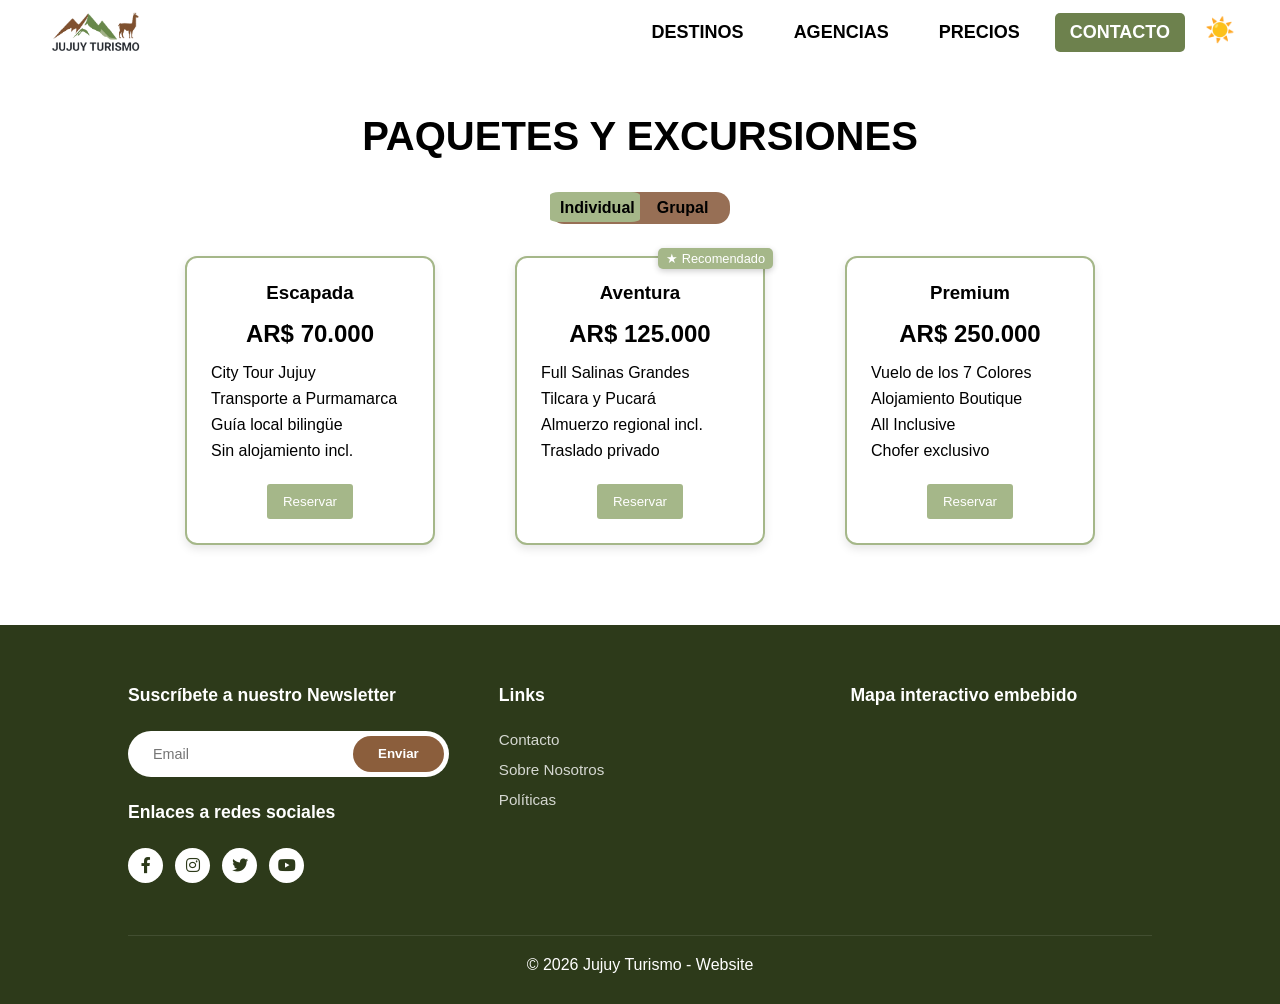
<file: precios.html>
<!DOCTYPE html>
<html lang="en">

<head>
  <meta charset="UTF-8" />
  <meta name="viewport" content="width=device-width, initial-scale=1.0" />
  <title>JUJUY TURISMO</title>
  <link rel="stylesheet" href="https://cdnjs.cloudflare.com/ajax/libs/font-awesome/6.0.0/css/all.min.css"
    integrity="sha512-9usAa10IRO0HhonpyAIVpjrylPvoDwiPUiKdWk5t3PyolY1cOd4DSE0Ga+ri4AuTroPR5aQvXU9xC6qOPnzFeg=="
    crossorigin="anonymous" referrerpolicy="no-referrer" />
  <link rel="stylesheet" href="style.css" />
</head>

<body>
  <header>
    <nav>
      <div class="wrapper">
        <div class="logo">
          <a href="index.html">
            <img id="logo-jujuy" src="img/logo-jujuy-turismo.png" alt="Logo Jujuy Turismo">
          </a>
        </div>
        <input type="radio" name="slide" id="menu_btn" />
        <input type="radio" name="slide" id="cancel_btn" />

        <ul class="nav_links">
          <label for="cancel_btn" class="btn cancel_btn">
            <i class="fas fa-times"></i>
          </label>

          <li>
            <a href="destinos.html" class="desktop_item">DESTINOS</a>
            <input type="checkbox" id="showMega" />
            <label for="showMega" class="mobile_item">DESTINOS</label>
            <div class="mega_box">
              <div class="content">
                <div class="row img_row">
                  <div class="services_img"></div>
                </div>
                <div class="row">
                  <ul class="mega_links first_links">
                    <li><a href="destinos.html#id-section-card">Pumamarca</a></li>
                    <li><a href="destinos.html#id-section-card">Salinas Grandes</a></li>
                    <li><a href="destinos.html#id-section-card">Humahuaca</a></li>
                  </ul>
                </div>
                <div class="row">
                  <ul class="mega_links">
                    <li><a href="destinos.html#id-section-table">Precios por Lugar</a></li>
                    <li><a href="destinos.html#id-galeria">Galeria</a></li>
                  </ul>
                </div>
                <div class="row">
                  <ul class="mega_links">
                    <li><a href="blog.html">Blog</a></li>
                  </ul>
                </div>
              </div>
            </div>
          </li>

          <li><a href="agencias.html">AGENCIAS</a></li>
          <li><a href="precios.html">PRECIOS</a></li>

          <li><a href="contacto.html" class="btn-reserva">CONTACTO</a></li>
          <li><button id="zenfit-toggle-mode" aria-label="Cambiar modo" class="zenfit-modo-btn">
              ☀️
            </button></li>
        </ul>
        <label for="menu_btn" class="btn menu_btn">
          <i class="fas fa-bars"></i>
        </label>
      </div>
    </nav>
  </header>


  <section id="id-section-precios" class="section-precios efecto-revelar">
    <h2>PAQUETES Y EXCURSIONES</h2>

    <!-- Toggle mensual/anual -->
    <div class="planes-container">
      <div class="toggle-container">
        <input type="checkbox" id="toggle" hidden="">
        <label for="toggle" class="switch">
          <span class="option">Individual</span>
          <span class="slider"></span>
          <span class="option">Grupal</span>
        </label>
      </div>

      <!-- Tabla de precios -->
      <div class="tabla-precios">
        <div class="plan basico">
          <h3 class="plan-title">Escapada</h3>
          <div class="ahorro">¡Ahorra 15% reservando para 4 personas</div>
          <p class="precio mensual">AR$ 70.000</p>
          <p class="precio anual">AR$ 238.000</p>
          <ul class="ul-plan">
            <li class="li-plan tooltip">City Tour Jujuy
              <span class="tooltip-text">Recorrido por casco histórico y centros culturales</span>
            </li>
            <li class="li-plan">Transporte a Purmamarca</li>
            <li class="li-plan">Guía local bilingüe</li>
            <li class="li-plan">Sin alojamiento incl.</li>
          </ul>
          <button class="button-plan">Reservar</button>
        </div>

        <div class="plan intermedio recomendado-mensual">
          <h3 class="plan-title">Aventura</h3>
          <div class="ahorro ahorro-intermedio">¡Ahorra 20% reservando para 4 personas!</div>
          <p class="precio mensual">AR$ 125.000</p>
          <p class="precio anual">AR$ 400.000</p>
          <ul class="ul-plan">
            <li class=" li-plan tooltip">Full Salinas Grandes
              <span class="tooltip-text">Incluye Cuesta de Lipán y visita a los piletones</span>
            </li>
            <li class="li-plan">Tilcara y Pucará</li>
            <li class="li-plan">Almuerzo regional incl.</li>
            <li class="li-plan tooltip">Traslado privado
              <span class="tooltip-text">Búsqueda por hotel o punto de encuentro</span>
            </li>
          </ul>
          <button class="button-plan">Reservar</button>
        </div>

        <div class="plan premium recomendado-anual">
          <h3 class="plan-title">Premium</h3>
          <div class="ahorro ahorro-premium">¡Ahorra 25% reservando para 4 personas!</div>
          <p class="precio mensual">AR$ 250.000</p>
          <p class="precio anual">AR$ 750.000</p>
          <ul class="ul-plan">
            <li class="li-plan tooltip">Vuelo de los 7 Colores
              <span class="tooltip-text">Excursión exclusiva al Hornocal (Humahuaca)</span>
            </li>
            <li class="li-plan">Alojamiento Boutique</li>
            <li class="li-plan tooltip">All Inclusive
              <span class="tooltip-text">Todas las comidas y bebidas regionales incluidas</span>
            </li>
            <li class="li-plan tooltip">Chofer exclusivo
              <span class="tooltip-text">Camioneta 4x4 a disposición las 24hs</span>
            </li>
          </ul>
          <button class="button-plan">Reservar</button>
        </div>
      </div>
    </div>
  </section>


  <footer>
    <div class="main-content">
      <div class="left box">
        <h3>Suscríbete a nuestro Newsletter</h3>
        <div class="content">
          <form action="#" class="newsletter-form">
            <input type="email" placeholder="Email" required>
            <button type="submit">Enviar</button>
          </form>

          <h3 class="social-title">Enlaces a redes sociales</h3>
          <div class="social">
            <a href="https://www.facebook.com/?locale=es_LA" target="_blank"><span class="fab fa-facebook-f"></span></a>
            <a href="https://www.instagram.com/?hl=es" target="_blank"><span class="fab fa-instagram"></span></a>
            <a href="https://x.com/?lang=es" target="_blank"><span class="fab fa-twitter"></span></a>
            <a href="https://www.youtube.com/" target="_blank"><span class="fab fa-youtube"></span></a>
          </div>
        </div>
      </div>

      <div class="center box">
        <h3>Links</h3>
        <div class="content">
          <ul class="footer-links">
            <li><a href="#">Contacto</a></li>
            <li><a href="#">Sobre Nosotros</a></li>
            <li><a href="#">Políticas</a></li>
          </ul>
        </div>
      </div>

      <div class="right box">
        <h3>Mapa interactivo embebido</h3>
        <div class="content">
          <div class="mapa">
            <iframe
              src="https://www.google.com/maps/embed?pb=!1m18!1m12!1m3!1d29335.355984855898!2d-65.37155270283667!3d-23.209604208719668!2m3!1f0!2f0!3f0!3m2!1i1024!2i768!4f13.1!3m3!1m2!1s0x9404e9a4ba40a8c1%3A0x5ff8703d0479ecf9!2sHumahuaca%2C%20Jujuy!5e0!3m2!1ses-419!2sar!4v1775947113125!5m2!1ses-419!2sar"
              width="100%" height="150" style="border:0;" allowfullscreen="" loading="lazy"></iframe>
          </div>
        </div>
      </div>
    </div>

    <div class="bottom">
      <p>&copy; 2026 Jujuy Turismo - Website</p>
    </div>
  </footer>

  <script src="js/zenfit-modo.js"></script>
</body>

</html>
</file>
<file: style.css>
/* Variables */
:root {
  --primary-color: #a5b789;
  --secondary-color: #976f55;
  --terciary-color: #2d3a1a;
  --cuarto-color: #e6ddd3;
  --background: #ffffff;
  --text-color: #000000;
  --modo-oscuro-text-color: white;
  --modo-claro-text-color: black;
  --card-bg: rgba(134, 155, 223, 0.14);
  --border-color: rgba(83, 84, 136, 0.4);
  --transition: all 0.3s ease;
}

/* Reset & Base Styles */
* {
  margin: 0;
  padding: 0;
  box-sizing: border-box;
}

body {
  font-family: 'Poppins', sans-serif;
  background-color: var(--background);
  color: var(--text-color);
}

.container {
  max-width: 1200px;
  margin: 0 auto;
  padding: 0 20px;
}

/* Typography */
h1,
h2,
h3 {
  font-weight: 700;
  line-height: 1.2;
}

h2 {
  font-size: 2.5rem;
  margin: 2rem;
  text-align: center;
}

/* Buttons */
.btn {
  display: inline-block;
  padding: 12px 24px;
  border-radius: 8px;
  text-decoration: none;
  font-weight: 600;
  transition: var(--transition);
  cursor: pointer;
}

.btn-primary {
  background: linear-gradient(45deg, var(--primary-color), var(--secondary-color));
  color: var(--text-color);
}

.btn-outline {
  border: 2px solid var(--primary-color);
  color: var(--text-color);
}

.btn:hover {
  transform: translateY(-2px);
  opacity: 0.9;
}

/* Navigation */
nav {
  background-color: var(--background);
  position: fixed;
  width: 100%;
  z-index: 999;
  height: 65px;
  line-height: 65px;
}

nav .wrapper {
  position: relative;
  max-width: 1250px;
  padding: 0 30px;
  margin: auto;
  display: flex;
  justify-content: space-between;
  align-items: center;
}

.wrapper .nav_links {
  display: flex;
  gap: 20px;
}

.wrapper .logo {
  display: flex;
  align-items: center;
  height: 65px;
}

.wrapper .logo a {
  display: flex;
  align-items: center;
}

.wrapper .logo a,
.nav_links li a {
  color: var(--text-color);
  text-decoration: none;
}

.wrapper .logo img {
  height: 45px;
  width: auto;
  display: block;
}

.nav_links li a {
  font-size: 18px;
  font-weight: bold;
  border-radius: 5px;
  padding: 9px 15px;
  transition: all 0.3s ease;
}

.nav_links li {
  list-style-type: none;
}

.nav_links li a:hover {
  background: var(--primary-color);
}

.nav_links .mobile_item {
  display: none;
}

.nav_links li a.btn-reserva {
  background-color: #6d814d;
  color: white;
  line-height: normal;
  display: inline-block;
}

.nav_links .drop_menu {
  position: absolute;
  top: 65px;
  width: 180px;
  line-height: 45px;
  background-color: var(--background);
  opacity: 0;
  visibility: hidden;
  transition: all 0.3s ease-in-out;
}

.nav_links li:hover .drop_menu,
.nav_links li:hover .mega_box {
  top: 65px;
  opacity: 1;
  visibility: visible;
}

.drop_menu li a {
  width: 100%;
  display: block;
  padding: 0 0 0 15px;
  font-weight: 400;
  border-radius: 0px;
}

/* Mega Menu */
.mega_box {
  position: absolute;
  top: 85px;
  left: 0;
  width: 100%;
  padding: 0 30px;
  opacity: 0;
  visibility: hidden;
  transition: all 0.3s ease;
}

.mega_box .content {
  background-color: var(--background);
  padding: 25px 20px;
  width: 100%;
  display: flex;
  justify-content: space-between;
}

.content .row {
  width: calc(25% - 30px);
  line-height: 45px;
}

.content .row header {
  color: var(--text-color);
  font-weight: 800;
  font-size: 20px;
}

.content .row .services_img {
  background-image: url(img/llama-mega-menu.jpg);
  background-color: #d9d9d9;
  background-position: center;
  background-size: cover;
  background-repeat: no-repeat;
  width: 100%;
  height: 100%;
  border-radius: 5px;
}

.content .row .mega_links {
  margin-left: -40px;
  border-left: 1px solid rgba(255, 255, 255, 0.09);
}

.content .row .first_links {
  border-left: 0px;
}

.row .mega_links li {
  padding: 0 20px;
}

.row .mega_links li a {
  padding: 0 20px;
  color: var(--text-color);
  font-size: 17px;
  line-height: 45px;
  display: block;
}

/* Buttons style */
.wrapper .btn {
  color: var(--text-color);
  font-size: 20px;
  cursor: pointer;
  display: none;
}

.wrapper .btn.cancel_btn {
  position: absolute;
  top: 0;
  right: 10px;
}

/* Responsive Styles */
@media screen and (max-width: 970px) {
  .wrapper .btn {
    display: block;
  }

  .wrapper .nav_links {
    position: fixed;
    height: 100vh;
    width: 100%;
    max-width: 350px;
    background: var(--background);
    display: block;
    top: 0;
    left: 0;
    left: -100%;
    overflow-y: auto;
    line-height: 50px;
    padding: 50px 10px;
    box-shadow: 0 15px 15px rgba(0, 0, 0, 0.15);
    transition: all 0.5s ease-in-out;
  }

  #menu_btn:checked~.nav_links {
    left: 0%;
  }

  #menu_btn:checked~.btn.menu_btn {
    display: none;
  }

  .nav_links::-webkit-scrollbar {
    width: 0px;
  }

  .nav_links li {
    margin: 15px 10px;
  }

  .nav_links li a {
    padding: 0 20px;
    display: block;
    font-size: 20px;
  }

  /* Drop down responsive */
  .nav_links .drop_menu {
    position: static;
    opacity: 1;
    visibility: visible;
    top: 65px;
    padding-left: 20px;
    width: 100%;
    max-height: 0px;
    overflow: hidden;
  }

  #showDrop:checked~.drop_menu {
    max-height: 100%;
  }

  .nav_links .drop_menu li {
    margin: 0;
  }

  .nav_links .drop_menu li a {
    font-size: 18px;
    border-radius: 5px;
  }

  .nav_links .desktop_item {
    display: none;
  }

  .nav_links .mobile_item {
    display: block;
    font-size: 20px;
    color: var(--text-color);
    font-weight: 500;
    padding-left: 20px;
    cursor: pointer;
    border-radius: 5px;
    transition: all 0.3s ease;
  }

  .nav_links .mobile_item:hover {
    background: var(--primary-color);
  }

  /* Mega menu responsive */
  .mega_box {
    position: static;
    top: 65px;
    width: 100%;
    padding: 0 20px;
    opacity: 1;
    max-height: 0px;
    visibility: visible;
    overflow: hidden;
    transition: all 0.3s ease;
  }

  #showMega:checked~.mega_box {
    max-height: 100%;
  }

  .mega_box .content {
    background-color: var(--background);
    flex-direction: column;
    padding: 20px 20px 0 20px;
  }

  .mega_box .content .row {
    width: 100%;
    margin-bottom: 15px;
    border-top: 1px solid rgba(255, 255, 255, 0.08);
  }

  .mega_box .content .row:nth-child(1),
  .mega_box .content .row:nth-child(2) {
    border-top: 0px;
  }

  .content .row .services_img {
    height: 200px;
  }

  .content .img_row {
    border-top: none !important;
  }

  .content .row .mega_links {
    border-left: 0px;
    padding-left: 15px;
  }

  .row .mega_links li {
    margin: 0;
  }

  .content .row header {
    font-size: 18px;
  }
}

.wrapper input {
  display: none;
}


/* Hero Section */
.home-title {
  font-size: clamp(2rem, 5vw, 4.5rem);
  font-family: Arial, sans-serif;
  color: white;
  text-align: left;
  line-height: 1.1;
  margin-bottom: 10px;

  opacity: 0;
  /* Empieza invisible */
  filter: blur(5px);
  /* Empieza borroso */
  transform: translateY(30px);
  /* Empieza un poco más abajo */
  animation: revealText 2s ease-out forwards;
}

@keyframes revealText {
  to {
    opacity: 1;
    filter: blur(0);
    transform: translateY(0);
  }
}

.home-text {
  font-size: clamp(1rem, 2vw, 1.8rem);
  color: white;
  text-align: left;
  padding: 0;
  margin-bottom: 30px;
  opacity: 0;
  transform: translateY(20px);
  animation: revealText 1s ease-out 0.5s forwards;
}


.promo {
  padding-top: 200px;
  display: flex;
  flex-direction: column;
  justify-content: center;
  align-items: flex-start;
  width: 80%;
  max-width: 1200px;
  margin-left: 10%;
  position: relative;
  z-index: 2;
}

#hero {
  min-height: 100vh;
  position: relative;
}

.btn-hero {
  display: inline-block;
  padding: 15px 35px;
  background-color: var(--secondary-color);
  color: white;
  text-decoration: none;
  font-weight: bold;
  border-radius: 10px;
  border: 2px solid #ffffff;
  transition: background 0.3s ease;
}

.btn-hero:hover {
  background-color: rgb(139, 94, 60);
}

video {
  position: absolute;
  top: 0;
  left: 0;
  width: 100%;
  height: 100%;
  object-fit: cover;
}

.capa {
  position: absolute;
  top: 0;
  left: 0;
  width: 100%;
  height: 100%;
  background: rgb(10, 9, 9);
  opacity: 0.5;
  mix-blend-mode: overlay;
}



.section-card {
  padding: 70px 0;
  text-align: center;
}

.section-card h2 {
  font-size: 2rem;
  margin-bottom: 40px;
}

.container-card {
  width: 90%;
  margin: 0 auto;
}

.cards {
  display: flex;
  justify-content: center;
  gap: 20px;
  flex-wrap: wrap;
}

.card {
  width: 250px;
  border: 2px solid var(--primary-color);
  padding: 15px;
  text-align: left;
  border-radius: 15px;
  display: flex;
  flex-direction: column;
  transition: all 0.3s ease-in-out;
}

.card:hover {
  transform: translateY(-10px);
  box-shadow: 0 12px 20px rgba(0, 0, 0, 0.15);
  background-color: var(--bg-hover, #a5b789);
  border-color: var(--primary-color-hover, #94a37c);
}

.ver-mas {
  color: #8b5e3c;
  text-decoration: none;
  font-weight: bold;
  font-size: 16px;
  border-bottom: 1px solid transparent;
  align-self: flex-start;
}


.icon {
  width: 100%;
  height: 200px;
  margin-bottom: 15px;
  overflow: hidden;
  border-radius: 10px;
}

.icon img {
  width: 100%;
  height: 100%;
  object-fit: cover;
  display: block;
}

.title {
  font-size: 22px;
  font-weight: bold;
  margin-bottom: 8px;
  color: var(--text-color);
  text-align: left;
}

.description {
  margin-bottom: 25px;
  line-height: 1.5;
}

@media (max-width: 600px) {
  .cards {
    flex-direction: column;
  }

  .card {
    width: 80%;
    margin: 10px auto;
  }
}


/* Contador */
.section-stats {
  padding: 10px 20px;
  background-color: var(--background);
  text-align: center;
}

.section-stats h2 {
  font-size: 2rem;
  margin-bottom: 5px;
  color: var(--text-color);
}

.subtitle {
  color: var(--text-color);
  margin-bottom: 50px;
  font-size: 1.1rem;
}

.stats-container {
  display: flex;
  justify-content: center;
  gap: 80px;
  max-width: 1100px;
  margin: 0 auto;
}

.stat-item {
  flex: 1;
}

.number {
  font-size: clamp(3rem, 6vw, 5rem);
  font-weight: 800;
  color: var(--primary-color);
  margin-bottom: 10px;
  line-height: 1;
}

.stat-item p {
  font-size: 1.2rem;
  font-weight: 700;
  color: var(--text-color);
}

/* Responsive */
@media (max-width: 768px) {
  .stats-container {
    flex-direction: column;
    gap: 40px;
  }
}



/* Testimonials */
.title-testimonial {
  margin-top: 70px;
  text-align: center;
}

.section-testimonial {
  overflow-x: hidden;
  min-height: 450px;
  height: auto;
  display: grid;
  grid-template-rows: 320px 50px;
  grid-template-columns: 1fr 30px 30px 30px 30px 30px 1fr;
  align-items: center;
  justify-items: center;
  margin-bottom: 20px;
}

.item img {
  width: 100px;
  height: 100px;
  border-radius: 50%;
  margin-top: 10px;
}

.name {
  margin: 4px;
  color: var(--text-color);
}


div#carousel {
  grid-row: 1 / 2;
  grid-column: 1 / 8;
  width: 100vw;
  height: 300px;
  display: flex;
  align-items: center;
  justify-content: center;
  overflow: hidden;
  transform-style: preserve-3d;
  perspective: 600px;
  --items: 5;
  --middle: 3;
  --position: 1;
  pointer-events: none;
}

div.item {
  text-align: center;
  padding: 20px;
  border: 3px solid var(--primary-color);
  background-color: var(--background);
  position: absolute;
  width: 300px;
  height: 250px;
  --r: calc(var(--position) - var(--offset));
  --abs: max(calc(var(--r) * -1), var(--r));
  transition: all 0.25s linear;
  transform: rotateY(calc(-10deg * var(--r))) translateX(calc(-300px * var(--r)));
  z-index: calc((var(--position) - var(--abs)));
}

div.item:nth-of-type(1) {
  --offset: 1;
}

div.item:nth-of-type(2) {
  --offset: 2;
}

div.item:nth-of-type(3) {
  --offset: 3;
}

div.item:nth-of-type(4) {
  --offset: 4;
}

div.item:nth-of-type(5) {
  --offset: 5;
}

.section-testimonial input[type="radio"] {
  display: inline-block;
  accent-color: var(--primary-color);
}

input:nth-of-type(1) {
  grid-column: 2 / 3;
  grid-row: 2 / 3;
}

input:nth-of-type(1):checked~div#carousel {
  --position: 1;
}

input:nth-of-type(2) {
  grid-column: 3 / 4;
  grid-row: 2 / 3;
}

input:nth-of-type(2):checked~div#carousel {
  --position: 2;
}

input:nth-of-type(3) {
  grid-column: 4 /5;
  grid-row: 2 / 3;
}

input:nth-of-type(3):checked~div#carousel {
  --position: 3;
}

input:nth-of-type(4) {
  grid-column: 5 / 6;
  grid-row: 2 / 3;
}

input:nth-of-type(4):checked~div#carousel {
  --position: 4;
}

input:nth-of-type(5) {
  grid-column: 6 / 7;
  grid-row: 2 / 3;
}

input:nth-of-type(5):checked~div#carousel {
  --position: 5;
}

/* Footer */
footer {
  background-color: var(--terciary-color);
  color: white;
  padding: 60px 10% 30px;
  font-family: Arial, sans-serif;
}

.main-content {
  display: flex;
  justify-content: space-between;
  gap: 50px;
}

.main-content .box {
  flex: 1;
  /* Distribuye las 3 columnas iguales */
}

.box h3 {
  font-size: 1.1rem;
  font-weight: 600;
  margin-bottom: 25px;
  text-transform: none;
  /* Quitamos mayúsculas forzadas */
}


.newsletter-form {
  display: flex;
  background: white;
  border-radius: 50px;
  padding: 5px;
  margin-bottom: 25px;
  max-width: 350px;
}

.newsletter-form input {
  flex: 1;
  border: none;
  background: transparent;
  padding: 10px 20px;
  outline: none;
  font-size: 0.9rem;
  color: #333;
}

.newsletter-form button {
  background-color: #8b5e3c;
  color: white;
  border: none;
  padding: 10px 25px;
  border-radius: 50px;
  cursor: pointer;
  font-weight: bold;
  transition: 0.3s;
}

.newsletter-form button:hover {
  background-color: #6d4a2f;
}

/* --- REDES SOCIALES --- */
.social {
  display: flex;
  gap: 12px;
}

.social a {
  text-decoration: none;
}

.social a span {
  height: 35px;
  width: 35px;
  background: white;
  color: #2d3a1a;
  line-height: 35px;
  text-align: center;
  font-size: 16px;
  border-radius: 50%;
  transition: 0.3s;
  display: inline-block;
}

.social a span:hover {
  background: #8b5e3c;
  color: white;
  transform: translateY(-3px);
}

.footer-links {
  list-style: none;
  padding: 0;
}

.footer-links li {
  margin-bottom: 12px;
}

.footer-links li a {
  color: white;
  text-decoration: none;
  font-size: 0.95rem;
  opacity: 0.8;
  transition: 0.3s;
}

.footer-links li a:hover {
  opacity: 1;
  padding-left: 5px;
}

.mapa iframe {
  width: 100%;
  border-radius: 10px;
  filter: grayscale(0.2);
}

.bottom {
  margin-top: 50px;
  padding-top: 20px;
  border-top: 1px solid rgba(255, 255, 255, 0.1);
  text-align: center;
}

.bottom .credit {
  font-size: 0.8rem;
  opacity: 0.6;
}

/* --- RESPONSIVE --- */
@media screen and (max-width: 900px) {
  .main-content {
    flex-direction: column;
    text-align: center;
  }

  .newsletter-form {
    margin: 0 auto 25px;
  }

  .social {
    justify-content: center;
    margin-bottom: 30px;
  }

  .footer-links li a:hover {
    padding-left: 0;
  }
}

/* Transitions */
a,
.btn,
.nav_links li a {
  transition: var(--transition);
}


/* Galeria */
.galeria-section {
  padding: 40px 5%;
  background-color: var(--background);
}

.titulo{
  color: black;
}

.sub-titulo {
  text-align: center;
  font-weight: bold;
  margin-bottom: 20px;
  color: black;
}

.filtros {
  display: flex;
  justify-content: center;
  gap: 10px;
  flex-wrap: wrap;
  margin-bottom: 30px;
}

.filtros label {
  border: 2px solid #6d814d;
  background: white;
  color: #333;
  padding: 8px 20px;
  border-radius: 12px;
  font-weight: bold;
  font-size: 0.9rem;
  cursor: pointer;
  transition: 0.3s;
}

#cultural:checked~.filtros label[for="cultural"],
#naturaleza:checked~.filtros label[for="naturaleza"],
#sol:checked~.filtros label[for="sol"],
#gastro:checked~.filtros label[for="gastro"],
#religioso:checked~.filtros label[for="religioso"] {
  background: #d4e0c1;
}


.galeria-section {
  padding: 3rem;
  background-color: var(--cuarto-color);
}

input[type="radio"] {
  display: none;
}

.filtros {
  display: flex;
  justify-content: center;
  gap: 10px;
  flex-wrap: wrap;
  margin-bottom: 30px;
}

.filtros label {
  border: 2px solid #6d814d;
  background: white;
  color: #333;
  padding: 8px 20px;
  border-radius: 12px;
  font-weight: bold;
  cursor: pointer;
  transition: 0.3s;
}

input:checked+label {
  background: #d4e0c1;
  border-color: #6d814d;
}

.galeria {
  column-count: 4;
  column-gap: 1.5rem;
}

.item {
  width: 100%;
  margin-bottom: 1.5rem;
  display: block;
  border-radius: 15px;
  overflow: hidden;
}

img.item {
  height: auto;
  transition: transform 0.3s ease;
}

#cultural:checked~.galeria .item:not(.cultural),
#naturaleza:checked~.galeria .item:not(.naturaleza),
#sol:checked~.galeria .item:not(.sol),
#gastro:checked~.galeria .item:not(.gastro),
#religioso:checked~.galeria .item:not(.religioso) {
  display: none;
}

#todo:checked~.galeria .item {
  display: block;
}

@media (max-width: 1024px) {
  .galeria {
    column-count: 3;
  }
}

@media (max-width: 768px) {
  .galeria {
    column-count: 2;
  }
}

@media (max-width: 480px) {
  .galeria {
    column-count: 1;
  }
}


.section-table {
  padding: 40px 20px;
  background-color: var(--cuarto-color);
  display: flex;
  flex-direction: column;
  align-items: center;
}

.table-container {
  background-color: #8b5e3c;
  /* El marrón de la tabla */
  border-radius: 20px;
  padding: 20px;
  width: 100%;
  max-width: 1000px;
  box-shadow: 0 10px 30px rgba(0, 0, 0, 0.1);
}

table {
  width: 100%;
  border-collapse: collapse;
  color: white;
}

caption {
  font-size: 1.8rem;
  font-weight: 800;
  margin-bottom: 30px;
  color: white;
}

/* Encabezados */
thead tr {
  border-bottom: 1px solid rgba(255, 255, 255, 0.2);
}

table th {
  padding: 15px;
  text-align: left;
  font-size: 0.9rem;
  opacity: 0.9;
}

table td {
  padding: 15px;
  font-size: 1rem;
  border-bottom: 1px solid rgba(255, 255, 255, 0.1);
}

table tr:last-child td {
  border-bottom: none;
}

table tbody tr:hover {
  background-color: rgba(255, 255, 255, 0.05);
}


@media screen and (max-width: 768px) {
  .table-container {
    padding: 10px;
  }

  table thead {
    display: none;
  }

  table tr {
    display: block;
    margin-bottom: 15px;
    border: 1px solid rgba(255, 255, 255, 0.2);
    border-radius: 10px;
    padding: 10px;
  }

  table td {
    display: flex;
    justify-content: space-between;
    text-align: right;
    padding: 8px 10px;
    border-bottom: 1px solid rgba(255, 255, 255, 0.1);
  }

  table td::before {
    content: attr(data-label);
    font-weight: bold;
    text-align: left;
    opacity: 0.7;
  }
}


/* --- SECCIÓN AGENCIAS --- */
.section-agencias {
  padding: 40px 20px;
  background-color: var(--cuarto-color);
}

.title-agencias {
  font-size: 2rem;
  text-align: center;
  margin-bottom: 40px;
  color: black;
}

.card-agencias {
  display: flex;
  flex-wrap: wrap;
  gap: 30px;
  justify-content: center;
}

.flip-card {
  width: 280px;
  height: 350px;
  perspective: 1000px;
}

.flip-card-inner {
  position: relative;
  width: 100%;
  height: 100%;
  transition: transform 0.6s;
  transform-style: preserve-3d;
}

.flip-card:hover .flip-card-inner {
  transform: rotateY(180deg);
}

.flip-card-front, .flip-card-back {
  position: absolute;
  width: 100%;
  height: 100%;
  backface-visibility: hidden;
  border-radius: 15px;
  overflow: hidden;
}

.flip-card-front {
  background-color: var(--primary-color);
  color: white;
  display: flex;
  flex-direction: column;
}

.flip-card-front img {
  width: 100%;
  height: 75%;
  object-fit: cover;
}

.flip-card-front h3 {
  text-align: center;
  padding: 15px;
  font-size: 1.2rem;
}


.flip-card-back {
  background-color: var(--secondary-color);
  color: white;
  transform: rotateY(180deg);
  display: flex;
  align-items: center;
  justify-content: center;
  text-align: center;
  padding: 20px;
}


.inner-back-content p {
  margin-bottom: 20px;
  font-size: 1rem;
}

.star-rating {
  direction: rtl;
  display: inline-flex;
  gap: 5px;
}

.star-rating input { 
  display: none; 
}

.star-rating label {
  width: 25px;
  height: 25px;
  background: url("data:image/svg+xml;utf8,<svg fill='lightgray' xmlns='http://www.w3.org/2000/svg' viewBox='0 0 24 24'><path d='M12 .587l3.668 7.431 8.2 1.193-5.934 5.782 1.4 8.169L12 18.896l-7.334 3.866 1.4-8.169L.132 9.211l8.2-1.193z'/></svg>") no-repeat center;
  background-size: contain;
  cursor: pointer;
}

/*Check de estrellas */
.star-rating label:hover, .star-rating label:hover ~ label,
.star-rating input:checked ~ label, .star-rating input:checked ~ label ~ label {
  background-image: url("data:image/svg+xml;utf8,<svg fill='gold' xmlns='http://www.w3.org/2000/svg' viewBox='0 0 24 24'><path d='M12 .587l3.668 7.431 8.2 1.193-5.934 5.782 1.4 8.169L12 18.896l-7.334 3.866 1.4-8.169L.132 9.211l8.2-1.193z'/></svg>");
}

.thanks-message {
  display: none;
  font-size: 0.85rem;
  margin-top: 15px;
  color: #ffd700;
  font-weight: bold;
}

.star-rating-wrapper:has(input:checked) .thanks-message {
  display: block;
}


.section-contacto {
  padding-top: 80px;
}

/* Seccion contacto */
.form-contacto {
  max-width: 600px;
  margin: 4rem auto;
  background-image: url(img/background-cards.png);
  background-size: cover;
  background-position: center;
  padding: 4rem;
  border-radius: 12px;
  display: grid;
  grid-template-columns: 1fr 1fr;
  gap: 1rem;
}

.form-contacto .full {
  grid-column: span 2;
}

.form-contacto__label {
  display: block;
  margin-bottom: 0.3rem;
  font-weight: bold;
  color: black;
}


.form-contacto__input {
  width: 100%;
  padding: 0.7rem;
  border-radius: 8px;
  border: 2px solid var(--primary-color);
  outline: none;
  transition: border-color 0.3s;
  resize: none;
  overflow: hidden;
}


textarea {
  resize: none;
  overflow: hidden;
}

.form-contacto__input:valid {
  border-color: limegreen;
}

.form-contacto__input:invalid {
  border-color: crimson;
}

.form-contacto__button {
  grid-column: span 2;
  padding: 0.8rem;
  border: none;
  border-radius: 10px;
  background: var(--secondary-color);
  color: white;
  font-weight: bold;
  font-size: 1rem;
  cursor: pointer;
  position: relative;
}


/* --- SPINNER --- */
.form-contacto__spinner {
  border: 4px solid var(--secondary-color);
  border-top: 4px solid var(--primary-color);
  border-radius: 50%;
  width: 24px;
  height: 24px;
  animation: spin 1s linear infinite;
  display: none;
  margin: auto;
}

@keyframes spin {
  to {
    transform: rotate(360deg);
  }
}

/* --- MODAL --- */
.form-contacto__modal {
  position: fixed;
  top: 0;
  left: 0;
  width: 100%;
  height: 100%;
  background: rgba(0, 0, 0, 0.6);
  display: none;
  justify-content: center;
  align-items: center;
}

.form-contacto__modal-content {
  background: var(--primary-color);
  color: var(--text-color-modo-oscuro);
  padding: 2rem;
  border-radius: 12px;
  text-align: center;
  animation: fadeIn 0.5s ease;
}

@keyframes fadeIn {
  from {
    opacity: 0;
    transform: scale(0.8);
  }

  to {
    opacity: 1;
    transform: scale(1);
  }
}


@media(max-width: 600px) {
  .form-contacto {
    grid-template-columns: 1fr;
  }

  .form-contacto__button {
    grid-column: span 1;
  }
}


.section-precios {
  text-align: center;
  padding: 5rem 0;
  overflow-x: hidden;
}

.plan-title {
  text-align: center;
}



.planes-container:has(#toggle:checked) .recomendado-mensual::after {
  content: none;
}

.planes-container:has(#toggle:checked) .precio.anual {
  display: block;
}

.planes-container:has(#toggle:checked) .ahorro {
  display: block;
}

.planes-container:has(#toggle:checked) .recomendado-anual::after {
  content: "★ Recomendado";
  position: absolute;
  top: -10px;
  right: -10px;
  background: var(--primary-color);
  font-size: 0.8rem;
  padding: 0.2rem 0.5rem;
  border-radius: 5px;
  box-shadow: 0 2px 6px rgba(0, 0, 0, 0.2);
}

.toggle-container {
  margin-bottom: 2rem;
}

.switch {
  display: inline-flex;
  align-items: center;
  background: var(--secondary-color);
  border-radius: 14px;
  padding: 0.3rem;
  cursor: pointer;
  position: relative;
  width: 180px;
  height: 32px;
  justify-content: space-between;
  box-sizing: border-box;
}

.switch .slider {
  background: var(--primary-color);
  border-radius: 10%;
  width: 90px;
  height: 30px;
  position: absolute;
  top: 0px;
  left: 0px;
  transition: all 0.3s ease;
  z-index: 0;
}

#toggle:checked+.switch .slider {
  transform: translateX(90px);
}

.option {
  flex: 1;
  text-align: center;
  z-index: 1;
  font-weight: bold;
}

.tabla-precios {
  display: flex;
  justify-content: center;
  gap: 5rem;
  flex-wrap: wrap;
}

.plan {
  background: var(--background);
  padding: 1.5rem;
  border: 2px solid var(--primary-color);
  border-radius: 12px;
  box-shadow: 0 4px 10px rgba(0, 0, 0, 0.1);
  width: 250px;
  transition: transform 0.3s ease, box-shadow 0.3s ease;
  position: relative;
}

.plan:hover {
  transform: scale(1.03);
  z-index: 2;
}

.plan:hover .ahorro {
  box-shadow:
    0 4px 8px rgb(46, 67, 30),
    0 8px 24px rgb(83, 131, 46);
  transform: scale(1.05) translate(-50%, -50%);
}

.plan.basico button {
  background: var(--primary-color);
}

.plan.basico button:hover {
  background: var(--secondary-color);
}

.plan.basico:hover {
  background: var(--primary-color);
  border: 2px solid var(--primary-color);
  box-shadow:
    0 4px 8px rgb(46, 67, 30),
    0 8px 24px rgb(83, 131, 46);
}

.plan.intermedio button {
  background: var(--primary-color);
}

.plan.intermedio button:hover {
  background: var(--secondary-color);
}

.plan.intermedio:hover {
  background: var(--primary-color);
  border: 2px solid var(--primary-color);
  box-shadow:
    0 4px 8px rgb(46, 67, 30),
    0 8px 24px rgb(83, 131, 46);
}

.plan.premium button {
  background: var(--primary-color);
}

.plan.premium button:hover {
  background: var(--secondary-color);
}

.plan.premium:hover {
  background: var(--primary-color);
  border: 2px solid var(--primary-color);
  box-shadow:
     0 4px 8px rgb(46, 67, 30),
    0 8px 24px rgb(83, 131, 46);
}

.plan.destacado {
  border: 2px solid #4caf50;
  background: var(--primary-color);
  position: relative;
}

.plan.mensual::after {
  content: "★ Recomendado";
  position: absolute;
  top: -10px;
  right: -10px;
  background: #4caf50;
  color: white;
  font-size: 0.8rem;
  padding: 0.2rem 0.5rem;
  border-radius: 5px;
  box-shadow: 0 2px 6px rgba(0, 0, 0, 0.2);
}

.recomendado-mensual::after {
  content: "★ Recomendado";
  position: absolute;
  top: -10px;
  right: -10px;
  background: var(--primary-color);
  color: white;
  font-size: 0.8rem;
  padding: 0.2rem 0.5rem;
  border-radius: 5px;
  box-shadow: 0 2px 6px rgba(0, 0, 0, 0.2);
}

.precio {
  font-size: 1.5rem;
  margin: 1rem 0;
  font-weight: bold;
}

.precio.anual {
  display: none;
}

.ahorro {
  display: none;
  position: absolute;
  top: 0.1rem;
  left: 2rem;
  transform: translate(-50%, -50%);
  background: var(--primary-color);
  color: white;
  font-weight: bold;
  padding: 0.4rem 0.3rem;
  font-size: 0.70rem;
  border-radius: 6px;
  z-index: 10;
  text-align: center;
  line-height: 1;
  max-width: 80px;
}

.planes-container:has(#toggle:checked) .precio.mensual {
  display: none;
}

.planes-container:has(#toggle:checked) .precio.anual {
  display: block;
}

.ul-plan {
  list-style: none;
  padding: 0;
  text-align: left;
}

.li-plan {
  margin: 0.5rem 0;
  position: relative;
}

.button-plan {
  margin-top: 1rem;
  padding: 0.6rem 1rem;
  border: none;
  color: white;
  border-radius: 3px;
  cursor: pointer;
}

.button-plan:hover {
  background: var(--secondary-color);
}


.tooltip {
  position: relative;
  cursor: help;
}

.tooltip-text {
  position: absolute;
  bottom: 120%;
  left: 0;
  background: black;
  color: white;
  padding: 0.4rem;
  border-radius: 5px;
  font-size: 0.8rem;
  white-space: nowrap;
  opacity: 0;
  transform: translateY(10px);
  pointer-events: none;
  transition: all 0.3s ease;
}

.tooltip:hover .tooltip-text {
  opacity: 1;
  transform: translateY(0);
}


/*BLOG*/
.revista-blog {
  padding-top: 100px;
  margin: 0px 30px;
}

.leer-mas {
  text-decoration: none;
  color: var(--primary-color);
  font-weight: bold;
}


.revista-blog input[type="radio"] {
  display: none;
}

.revista-blog__filtros {
  display: flex;
  gap: 1rem;
  justify-content: center;
  margin-bottom: 2rem;
  flex-wrap: wrap;
}

.revista-blog__filtros label {
  padding: 0.5rem 1rem;
  background: var(--primary-color);
  border-radius: 8px;
  cursor: pointer;
  font-weight: bold;
  transition: background 0.3s;
}

.revista-blog__filtros label:hover {
  background: var(--secondary-color);
}

.revista-blog__grid {
  display: grid;
  grid-template-columns: repeat(auto-fit, minmax(280px, 1fr));
  gap: 2rem;
}

.revista-blog__articulo {
  padding: 1.5rem;
  border-radius: 10px;
  border: 2px solid var(--secondary-color);
  animation: reveal 0.8s ease forwards;
}

@keyframes reveal {
  to {
    opacity: 1;
    transform: translateY(0);
  }
}


.revista-blog__articulo h3 {
  margin-bottom: 1rem;
  font-size: 1.3rem;
}

.revista-blog__articulo p {
  font-size: 1rem;
  line-height: 1.5;
}

/* Filtrado por categoría */
#filtro-todos:checked ~ .revista-blog__grid .revista-blog__articulo {
  display: block;
}

#filtro-cultural:checked ~ .revista-blog__grid .revista-blog__articulo:not(.cultural) {
  display: none;
}

#filtro-gastronomico:checked ~ .revista-blog__grid .revista-blog__articulo:not(.gastronomico) {
  display: none;
}

#filtro-religioso:checked ~ .revista-blog__grid .revista-blog__articulo:not(.religioso) {
  display: none;
}


@media (max-width: 600px) {
  .revista-blog__filtros label {
    font-size: 0.9rem;
    padding: 0.4rem 0.8rem;
  }
}


.comentarios-blog {
  margin: 4rem;
  background-image: url(img/background-cards.png);
  background-size: cover;
  background-position: center;
  padding: 2rem;
  border-radius: 12px;
}

.comentarios-blog__titulo {
  margin-bottom: 2rem;
  font-size: 1.8rem;
}

.comentarios-blog__lista {
  display: flex;
  flex-direction: column;
  gap: 2rem;
}

.comentarios-blog__comentario {
  display: flex;
  align-items: flex-start;
  gap: 1rem;
  background: var(--primary-color);
  padding: 1rem;
  border-radius: 8px;
}

.comentarios-blog__avatar {
  position: relative;
  width: 50px;
  height: 50px;
  background: var(--secondary-color);
  border-radius: 50%;
  font-weight: bold;
  color: white;
  display: flex;
  align-items: center;
  justify-content: center;
  font-size: 1.2rem;
  flex-shrink: 0;
}

.comentarios-blog__avatar::before {
  content: attr(data-inicial);
}

.comentarios-blog__contenido h4 {
  margin-bottom: 0.5rem;
  font-size: 1.1rem;
}

.comentarios-blog__contenido p {
  margin: 0;
  font-size: 0.95rem;
  line-height: 1.4;
}


@media (max-width: 600px) {
  .comentarios-blog__comentario {
    flex-direction: column;
    align-items: flex-start;
  }
}


.tag {
  display: inline-block;
  padding: 0.2rem 0.6rem;
  font-size: 0.75rem;
  font-weight: bold;
  color: var(--text-color-modo-claro);
  background: var(--primary-color);
  border-radius: 4px;
}



/* Botón modo  */
.zenfit-modo-btn {
  font-size: 1.5rem;
  background: none;
  border: none;
  cursor: pointer;
  color: var(--text-color);
}

/* Modo claro estilo */
body.zenfit-light-mode {
  --background: black;
  --text-color: white;
  --cuarto-color:#cda87f;
}



/* Agregar la animación de scroll reveal */
/* Estado inicial: oculto y desplazado 50px hacia abajo */
.efecto-revelar {
  opacity: 0;
  transform: translateY(50px);
  transition: opacity 0.8s ease-out, transform 0.8s ease-out;
}

/* Estado final: visible y en su posición original */
.efecto-revelar.visible {
  opacity: 1;
  transform: translateY(0);
}
</file>
